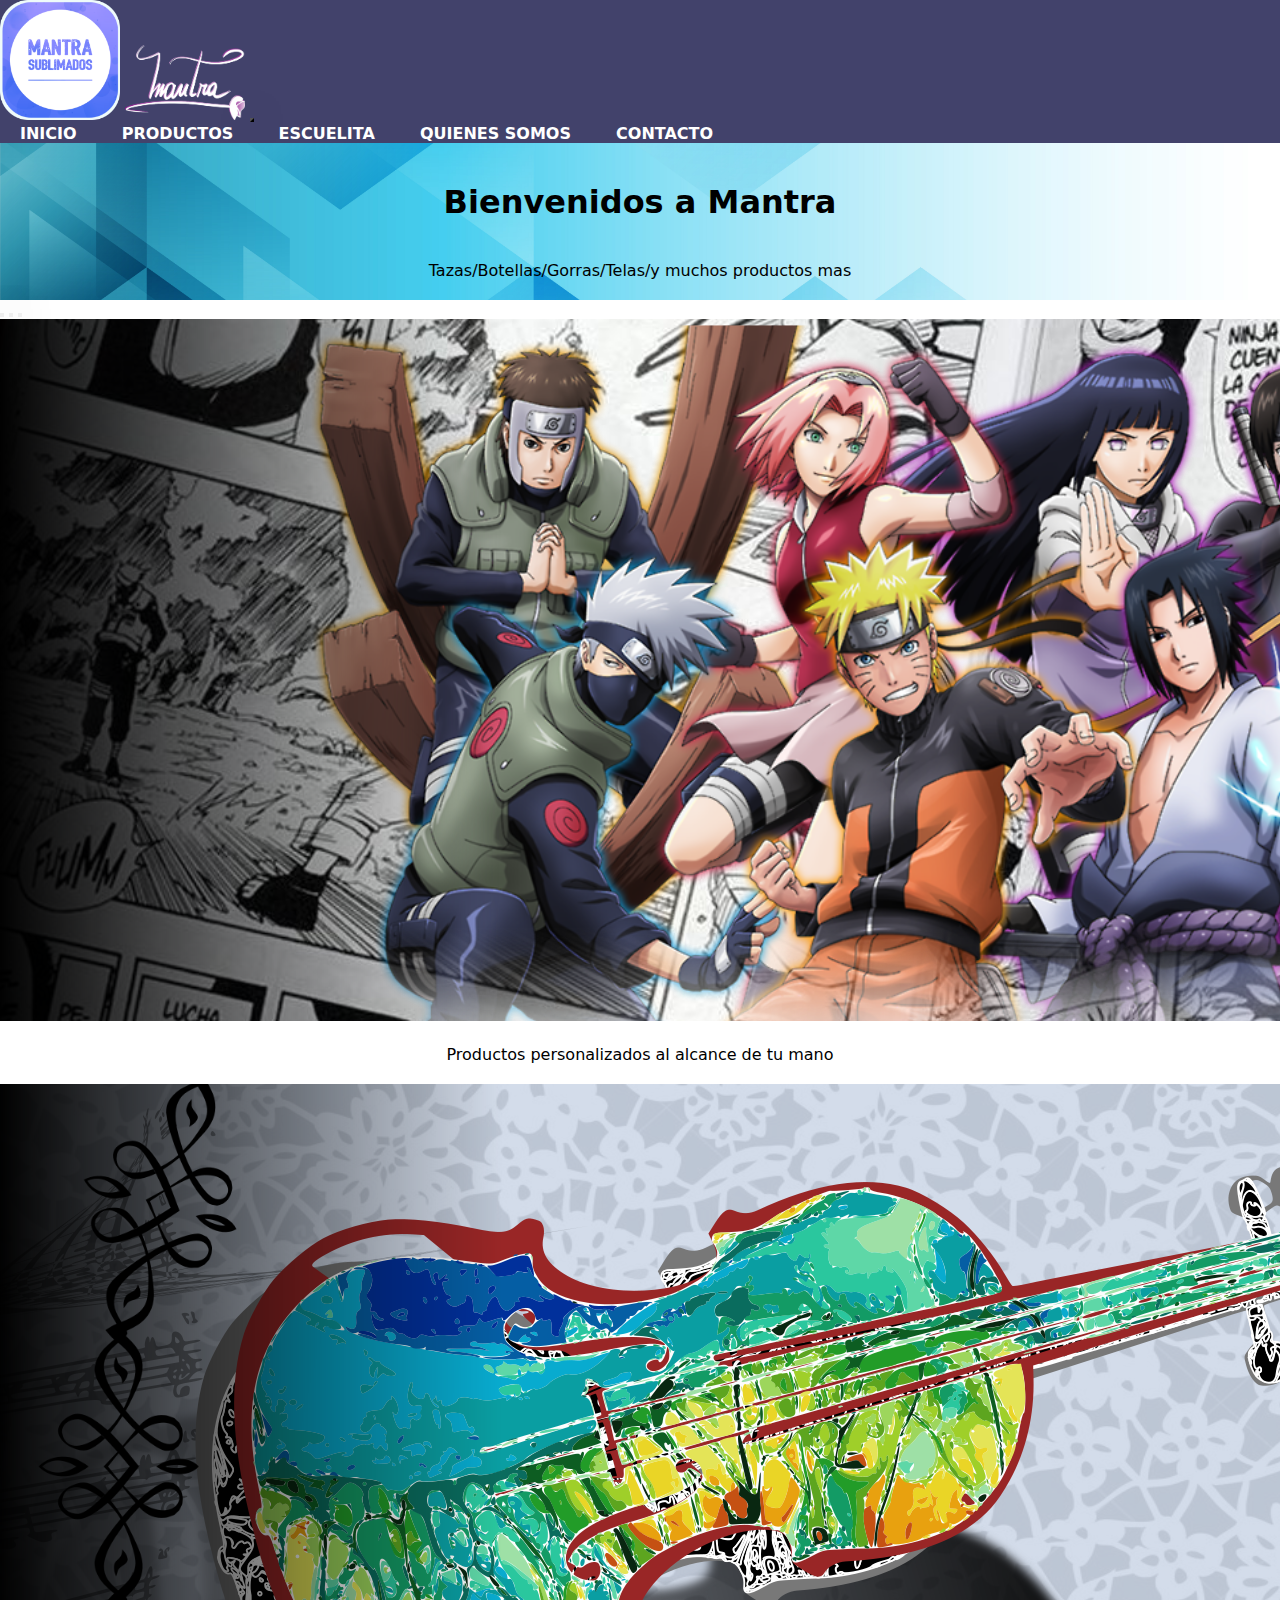
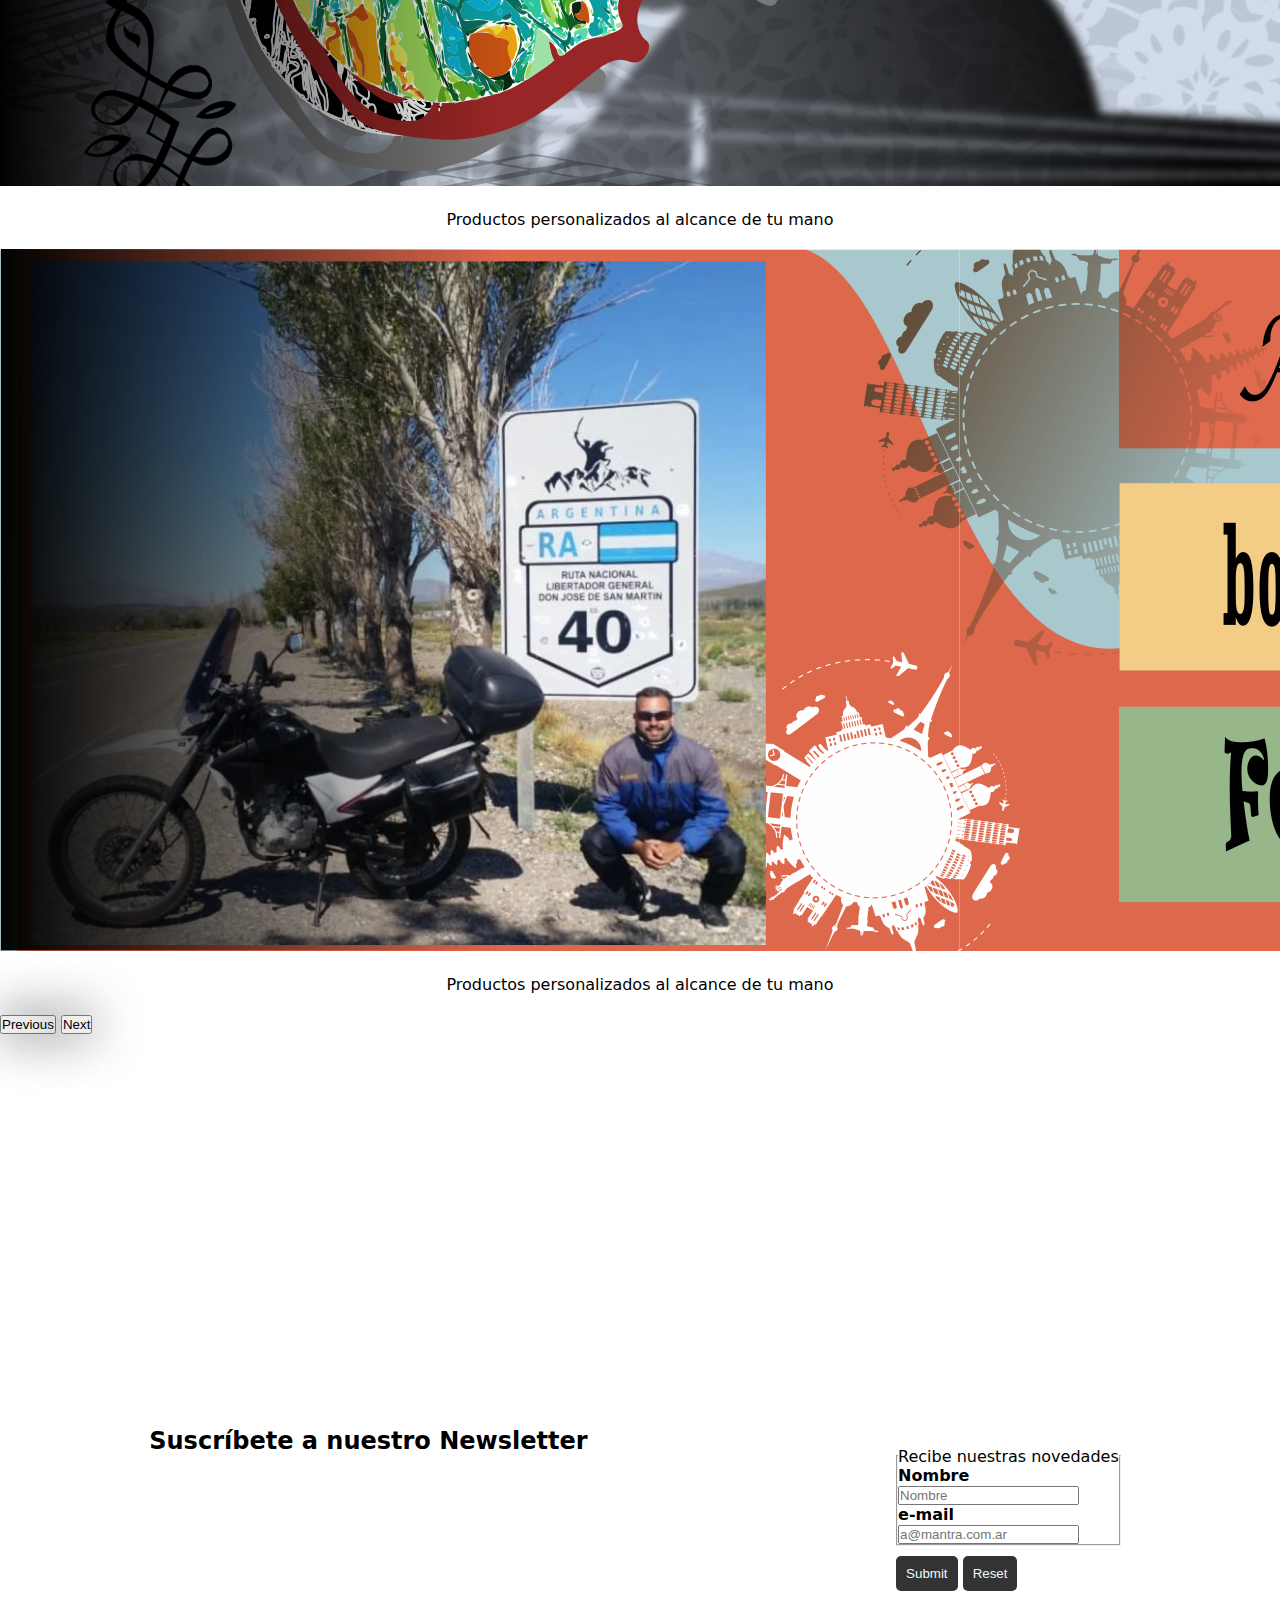
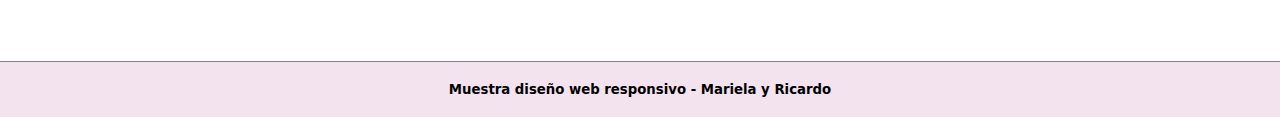
<file: index.html>
<!DOCTYPE html>
<html lang="es">

<head>
    <meta charset="UTF-8">
    <meta http-equiv="X-UA-Compatible" content="IE=edge">
    <meta name="viewport" content="width=device-width, initial-scale=1.0">
    <meta name="theme-color" content="#8f7ada">
    <link rel="icon" type="image/png" href="img/iconoMantra.png">
    <meta name="description"
        content="Compra productos y regalos personalizados en línea en Mantra Sublimados. Tenemos una amplia variedad de productos sublimables, desde tazas y llaveros hasta productos textiles y de madera. También vendemos insumos para sublimación, como papeles fotográficos y tintas de sublimación">

    <title> Mantra Sublimados | Productos sublimados personalizados </title>

    <!-- BOOTSTRAP -->
    <link href="https://cdn.jsdelivr.net/npm/bootstrap@5.3.2/dist/css/bootstrap.min.css" rel="stylesheet"
        integrity="sha384-T3c6CoIi6uLrA9TneNEoa7RxnatzjcDSCmG1MXxSR1GAsXEV/Dwwykc2MPK8M2HN" crossorigin="anonymous">

    <!-- CSS -->
    <link rel="stylesheet" href="css/estilo.css">

    <!-- AOS -->
    <link href="https://unpkg.com/aos@2.3.1/dist/aos.css" rel="stylesheet">

</head>

<body>

    <header>
        <nav class="navbar navbar-expand-lg">
            <div class="container-fluid">
                <a class="navbar-brand" href="index.html"><img class="logo" src="img/logo.png"
                        alt="Logo de Mantra Sublimados"></a>

                <img id="mantraTexto" class="logo" src="img/mantraTexto.png" alt="Logo de Mantra Sublimados">

                <button class="navbar-toggler" type="button" data-bs-toggle="collapse" data-bs-target="#navbarNav"
                    aria-controls="navbarNav" aria-expanded="false" aria-label="Toggle navigation">
                    <span class="navbar-toggler-icon"></span>
                </button>

                <div class="collapse navbar-collapse justify-content-end" id="navbarNav">
                    <ul class="navbar-nav">
                        <li><a href="index.html"> Inicio </a></li>
                        <li><a href="html/productos.html"> Productos </a></li>
                        <li><a href="html/escuelita.html"> Escuelita </a></li>
                        <li><a href="html/quienesSomos.html"> Quienes Somos </a></li>
                        <li><a href="html/contacto.html"> Contacto </a></li>
                    </ul>
                </div>
            </div>
        </nav>
    </header>

    <main>

        <section class="banner">
            <h1> Bienvenidos a Mantra </h1>

            <div>
                <p> Tazas/Botellas/Gorras/Telas/y muchos productos mas </p>
            </div>
        </section>

        <div id="carouselExampleCaptions" class="carousel slide">
            <div class="carousel-indicators">
                <button type="button" data-bs-target="#carouselExampleCaptions" data-bs-slide-to="0" class="active"
                    aria-current="true" aria-label="Slide 1"></button>
                <button type="button" data-bs-target="#carouselExampleCaptions" data-bs-slide-to="1"
                    aria-label="Slide 2"></button>
                <button type="button" data-bs-target="#carouselExampleCaptions" data-bs-slide-to="2"
                    aria-label="Slide 3"></button>
            </div>
            <div class="carousel-inner">
                <div class="carousel-item active">
                    <img src="img/slider1.png" class="d-block w-100" alt="imagen Naruto y amigos">
                    <div class="carousel-caption d-none d-md-block">

                        <p class="bg-dark p-2 fs-1 fw-semibold" style="--bs-bg-opacity: .5;">Productos personalizados al
                            alcance de tu mano</p>

                    </div>
                </div>
                <div class="carousel-item">
                    <img src="img/slider2.png" class="d-block w-100"
                        alt="imagen violín color sobre fondo en escala de grises">
                    <div class="carousel-caption d-none d-md-block">
                        <p class="bg-dark p-2 fs-1 fw-semibold" style="--bs-bg-opacity: .5;">Productos personalizados al
                            alcance de tu mano</p>

                    </div>
                </div>
                <div class="carousel-item">
                    <img src="img/slider3.png" class="d-block w-100" alt="imagen de diseño para regalo de cumpleaños">
                    <div class="carousel-caption d-none d-md-block">
                        <p class="bg-dark p-2 fs-1 fw-semibold" style="--bs-bg-opacity: .5;">Productos personalizados al
                            alcance de tu mano</p>
                    </div>
                </div>
            </div>
            <button class="carousel-control-prev" type="button" data-bs-target="#carouselExampleCaptions"
                data-bs-slide="prev">
                <span class="carousel-control-prev-icon" aria-hidden="true"></span>
                <span class="visually-hidden">Previous</span>
            </button>
            <button class="carousel-control-next" type="button" data-bs-target="#carouselExampleCaptions"
                data-bs-slide="next">
                <span class="carousel-control-next-icon" aria-hidden="true"></span>
                <span class="visually-hidden">Next</span>
            </button>
        </div>

    </main>

    <article>
        <div class="filaIconosFlex">
            <div class="contenedorIconos"  data-aos="flip-left" data-aos-duration="2000">
                <img class="iconos" src="img/icoEnvio.webp" alt="Ícono de envíos">
                <p>Envíos a todo el país </p>
                <p>Envíos gratis desde $XXXXXX</p>
            </div>

            <div class="contenedorIconos"  data-aos="flip-left" data-aos-duration="2000">
                <img class="iconos" src="img/icoPago.webp" alt="Ícono métodos de pago">
                <p>Métodos de pago</p>
                <ul>
                    <li>Tarjeta de crédito</li>
                    <li>Tarjeta de débito</li>
                    <li>MercadoPago</li>
                    <li>Efectivo en sucursales</li>
                </ul>
            </div>

            <div class="contenedorIconos"  data-aos="flip-left" data-aos-duration="2000">
                <img class="iconos" src="img/icoDev.webp" alt="Ícono devoluciones">
                <p>Política de devoluciones</p>
            </div>

            <div class="contenedorIconos"  data-aos="flip-left" data-aos-duration="2000">
                <img class="iconos" src="img/icoWhats.webp" alt="Ícono contacto whatapp">
                <p>Horario de contacto</p>
                <ul>
                    <li>Lunes a viernes de 10 a 20hs</li>
                    <li>Sábados de 10 a 14hs</li>
                </ul>
            </div>
        </div>
    </article>

    <section class="filaIconosFlex">
        <h2>Suscríbete a nuestro Newsletter</h2>

        <form>
            <fieldset>
                <legend>Recibe nuestras novedades</legend>

                <label for="nombre">Nombre</label>
                <input type="text" name="Nombre" id="nombre" placeholder="Nombre" required>

                <label for="email">e-mail</label>
                <input type="email" name="Email" id="email" placeholder="a@mantra.com.ar" required>

            </fieldset>

            <input class="btnForm" type="submit">
            <input class="btnForm" type="reset">

        </form>
    </section>
    <footer>
        <h5>Muestra diseño web responsivo - Mariela y Ricardo
        </h5>
    </footer>
    <script src="https://unpkg.com/aos@2.3.1/dist/aos.js"></script>
    <script>
            AOS.init();
      </script>
    <script src="https://cdn.jsdelivr.net/npm/bootstrap@5.3.2/dist/js/bootstrap.bundle.min.js"
        integrity="sha384-C6RzsynM9kWDrMNeT87bh95OGNyZPhcTNXj1NW7RuBCsyN/o0jlpcV8Qyq46cDfL"
        crossorigin="anonymous"></script>

</body>

</html>
</file>
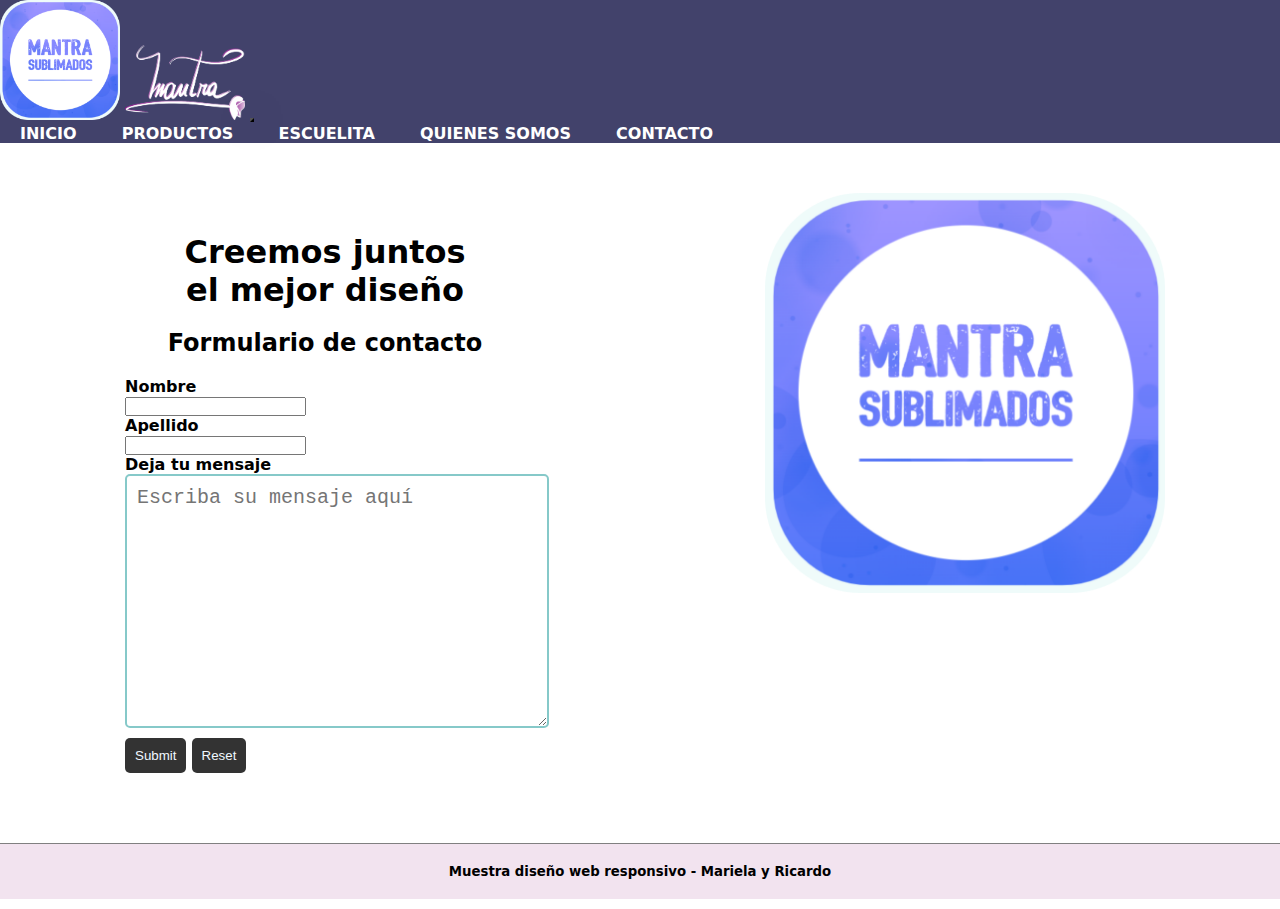
<file: html/contacto.html>
<!DOCTYPE html>
<html lang="es">

<head>
    <meta charset="UTF-8">
    <meta http-equiv="X-UA-Compatible" content="IE=edge">
    <meta name="viewport" content="width=device-width, initial-scale=1.0">
    <meta name="theme-color" content="#8f7ada">
    <link rel="icon" type="image/png" href="../img/iconoMantra.png">
    <title>Contacto | Mantra Sublimados</title>

    <!-- BOOTSTRAP -->
    <link href="https://cdn.jsdelivr.net/npm/bootstrap@5.3.2/dist/css/bootstrap.min.css" rel="stylesheet"
        integrity="sha384-T3c6CoIi6uLrA9TneNEoa7RxnatzjcDSCmG1MXxSR1GAsXEV/Dwwykc2MPK8M2HN" crossorigin="anonymous">

    <!-- CSS -->
    <link rel="stylesheet" href="../css/estilo.css">
</head>

<body>

    <header>
        <nav class="navbar navbar-expand-lg">
            <div class="container-fluid">
                <a class="navbar-brand" href="../index.html"><img class="logo" src="../img/logo.png"
                        alt="Logo de Mantra Sublimados"></a>

                <img id="mantraTexto" class="logo" src="../img/mantraTexto.png" alt="Logo de Mantra Sublimados">

                <button class="navbar-toggler" type="button" data-bs-toggle="collapse" data-bs-target="#navbarNav"
                    aria-controls="navbarNav" aria-expanded="false" aria-label="Toggle navigation">
                    <span class="navbar-toggler-icon"></span>
                </button>

                <div class="collapse navbar-collapse justify-content-end" id="navbarNav">
                    <ul class="navbar-nav">
                        <li><a href="../index.html"> Inicio </a></li>
                        <li><a href="productos.html"> Productos </a></li>
                        <li><a href="escuelita.html"> Escuelita </a></li>
                        <li><a href="quienesSomos.html"> Quienes Somos </a></li>
                        <li><a href="contacto.html"> Contacto </a></li>
                    </ul>
                </div>
            </div>
        </nav>
    </header>

    <main class="filaIconosFlex">
        <section>
            <h1> Creemos juntos <br>el mejor diseño </h1>

            <h2> Formulario de contacto</h2>

            <form>
                <label for="nombre"> Nombre</label>
                <input type="text" id="nombre">

                <label for="apellido"> Apellido</label>
                <input type="text" id="apellido">

                <label for="mensaje"> Deja tu mensaje</label>
                <textarea name="" id="mensaje" cols="30" rows="10" placeholder="Escriba su mensaje aquí"></textarea>

                <input class="btnForm" type="submit">
                <input class="btnForm" type="reset">

            </form>
        </section>
        <img class="imgContacto" src="../img/logo.png" alt="Logo de Mantra Sublimados">
    </main>

    <footer>
        <h5>Muestra diseño web responsivo - Mariela y Ricardo
        </h5>
    </footer>

    <script src="https://cdn.jsdelivr.net/npm/bootstrap@5.3.2/dist/js/bootstrap.bundle.min.js"
        integrity="sha384-C6RzsynM9kWDrMNeT87bh95OGNyZPhcTNXj1NW7RuBCsyN/o0jlpcV8Qyq46cDfL"
        crossorigin="anonymous"></script>

</body>

</html>
</file>
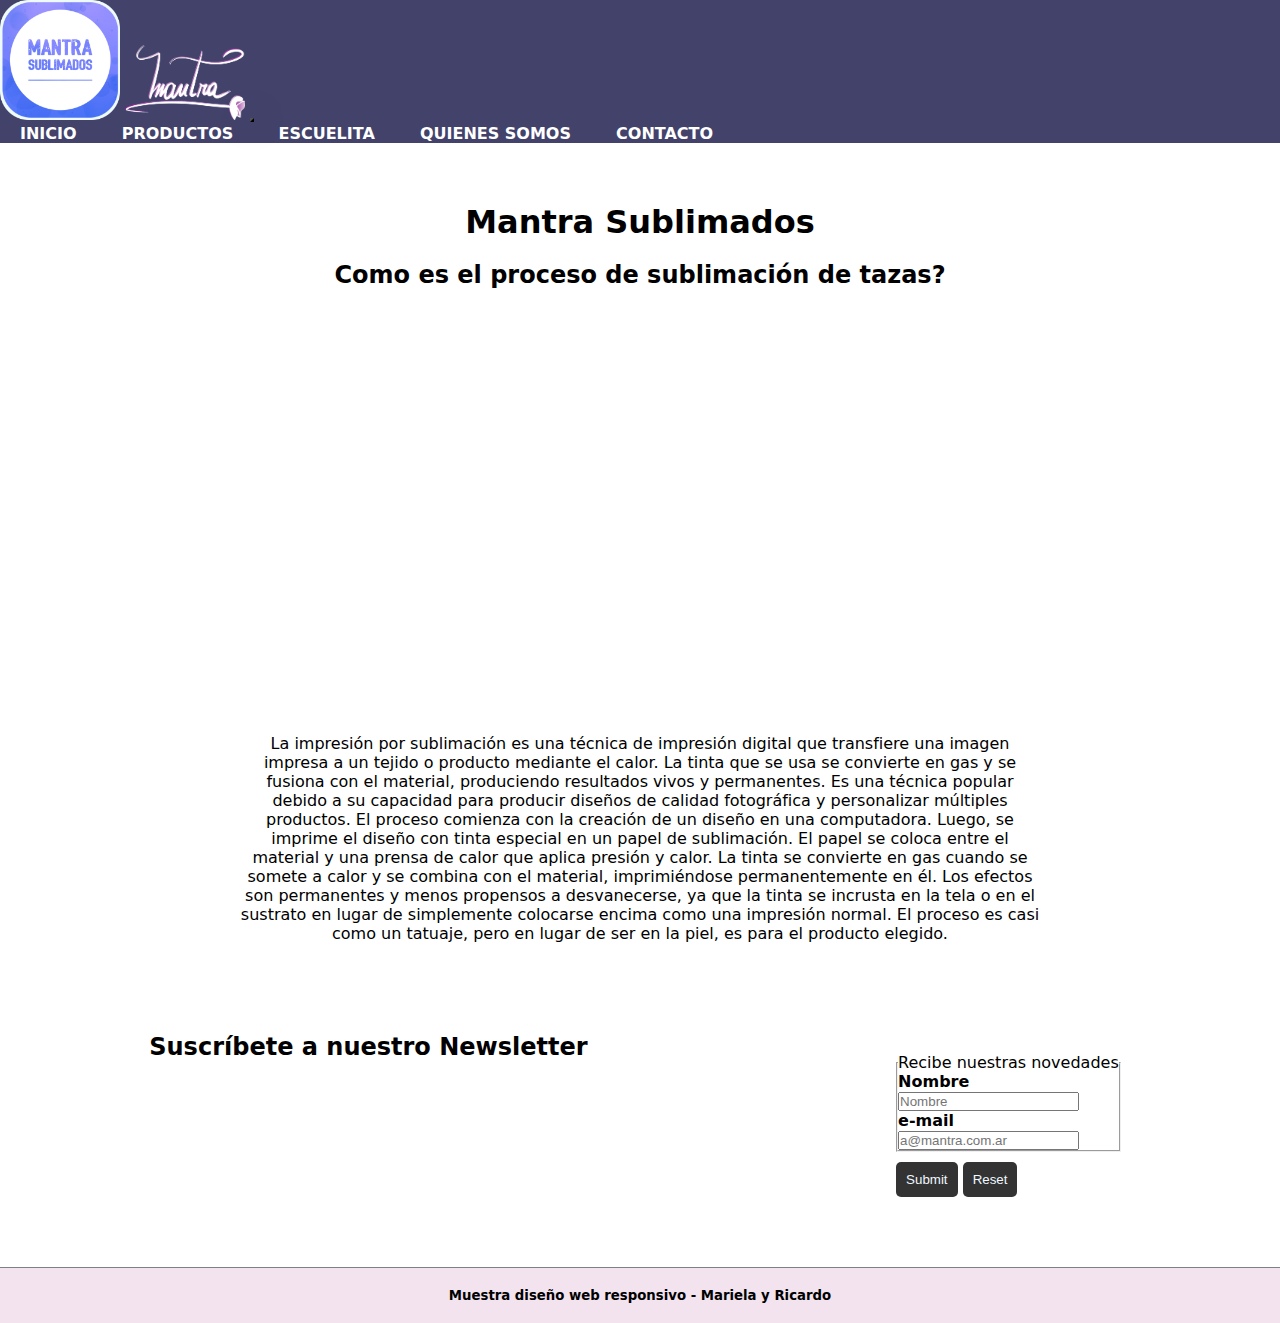
<file: html/escuelita.html>
<!DOCTYPE html>
<html lang="es">

<head>
    <meta charset="UTF-8">
    <meta http-equiv="X-UA-Compatible" content="IE=edge">
    <meta name="viewport" content="width=device-width, initial-scale=1.0">
    <meta name="theme-color" content="#8f7ada">
    <link rel="icon" type="image/png" href="../img/iconoMantra.png">
    <title> Escuelita | Mantra Sublimados</title>

    <!-- BOOTSTRAP -->
    <link href="https://cdn.jsdelivr.net/npm/bootstrap@5.3.2/dist/css/bootstrap.min.css" rel="stylesheet"
        integrity="sha384-T3c6CoIi6uLrA9TneNEoa7RxnatzjcDSCmG1MXxSR1GAsXEV/Dwwykc2MPK8M2HN" crossorigin="anonymous">

    <!-- CSS -->
    <link rel="stylesheet" href="../css/estilo.css">
</head>

<body>

    <header>
        <nav class="navbar navbar-expand-lg">
            <div class="container-fluid">
                <a class="navbar-brand" href="../index.html"><img class="logo" src="../img/logo.png"
                        alt="Logo de Mantra Sublimados"></a>

                <img id="mantraTexto" class="logo" src="../img/mantraTexto.png" alt="Logo de Mantra Sublimados">

                <button class="navbar-toggler" type="button" data-bs-toggle="collapse" data-bs-target="#navbarNav"
                    aria-controls="navbarNav" aria-expanded="false" aria-label="Toggle navigation">
                    <span class="navbar-toggler-icon"></span>
                </button>

                <div class="collapse navbar-collapse justify-content-end" id="navbarNav">
                    <ul class="navbar-nav">
                        <li><a href="../index.html"> Inicio </a></li>
                        <li><a href="productos.html"> Productos </a></li>
                        <li><a href="escuelita.html"> Escuelita </a></li>
                        <li><a href="quienesSomos.html"> Quienes Somos </a></li>
                        <li><a href="contacto.html"> Contacto </a></li>
                    </ul>
                </div>
            </div>
        </nav>
    </header>

    <main>
        <section class="contenedorIconos">
            <h1> Mantra Sublimados </h1>

            <h2> Como es el proceso de sublimación de tazas?</h2>

            <iframe class="video" src="https://www.youtube.com/embed/scmI-uOtmuk?si=KR7psQ80lM9HRjWX"
                title="YouTube video player" frameborder="0"
                allow="accelerometer; autoplay; clipboard-write; encrypted-media; gyroscope; picture-in-picture; web-share"
                allowfullscreen></iframe>

            <p>La impresión por sublimación es una técnica de impresión digital que transfiere una imagen impresa a un
                tejido o producto mediante el calor. La tinta que se usa se convierte en gas y se fusiona con el
                material, produciendo resultados vivos y permanentes.
                Es una técnica popular debido a su capacidad para producir diseños de calidad fotográfica y personalizar
                múltiples productos. El proceso comienza con la creación de un diseño en una computadora. Luego, se
                imprime el diseño con tinta especial en un papel de sublimación. El papel se coloca entre el material y
                una prensa de calor que aplica presión y calor. La tinta se convierte en gas cuando se somete a calor y
                se combina con el material, imprimiéndose permanentemente en él. Los efectos son permanentes y menos
                propensos a desvanecerse, ya que la tinta se incrusta en la tela o en el sustrato en lugar de
                simplemente colocarse encima como una impresión normal. El proceso es casi como un tatuaje, pero en
                lugar de ser en la piel, es para el producto elegido.</p>
        </section>
    </main>

    <section class="filaIconosFlex">
        <h2>Suscríbete a nuestro Newsletter</h2>

        <form>
            <fieldset>
                <legend>Recibe nuestras novedades</legend>

                <label for="nombre">Nombre</label>
                <input type="text" name="Nombre" id="nombre" placeholder="Nombre" required>

                <label for="email">e-mail</label>
                <input type="email" name="Email" id="email" placeholder="a@mantra.com.ar" required>

            </fieldset>

            <input class="btnForm" type="submit">
            <input class="btnForm" type="reset">

        </form>
    </section>
    <footer>
        <h5>Muestra diseño web responsivo - Mariela y Ricardo
        </h5>
    </footer>

    <script src="https://cdn.jsdelivr.net/npm/bootstrap@5.3.2/dist/js/bootstrap.bundle.min.js"
        integrity="sha384-C6RzsynM9kWDrMNeT87bh95OGNyZPhcTNXj1NW7RuBCsyN/o0jlpcV8Qyq46cDfL"
        crossorigin="anonymous"></script>

</body>

</html>
</file>
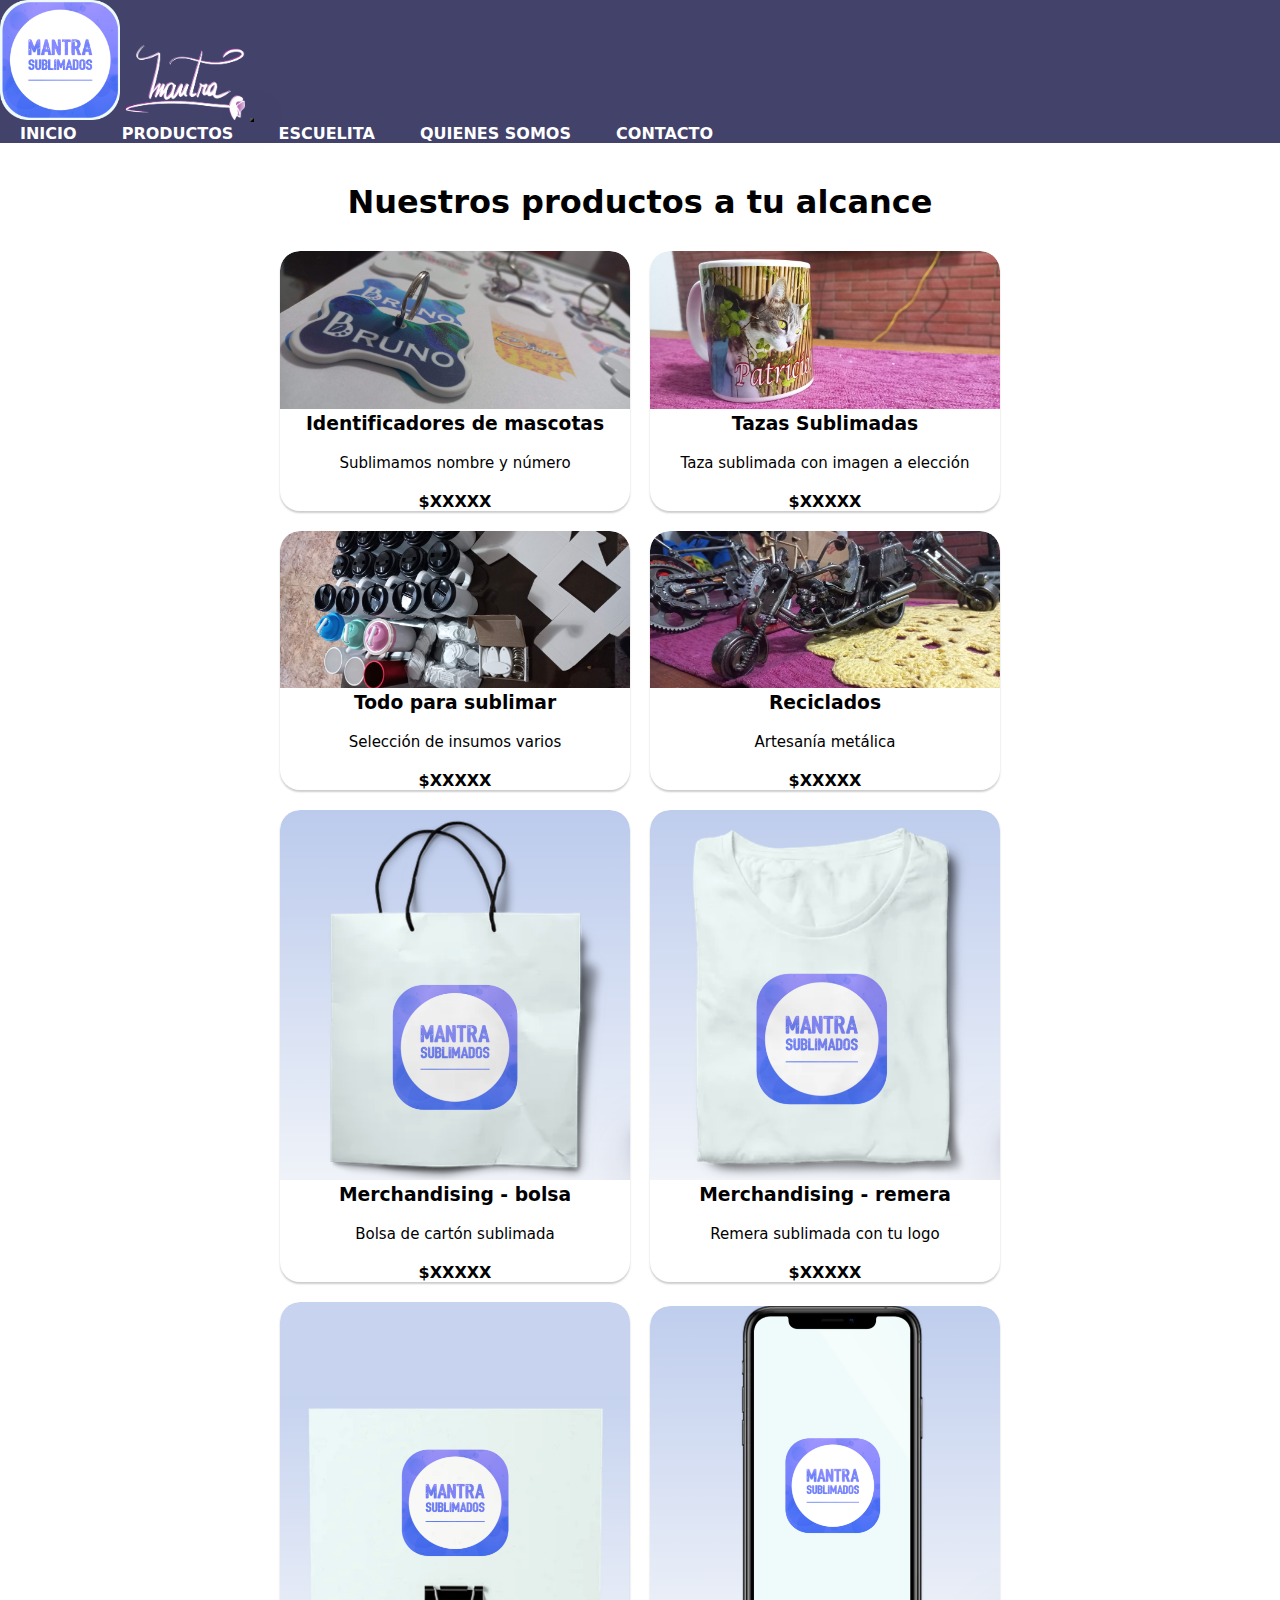
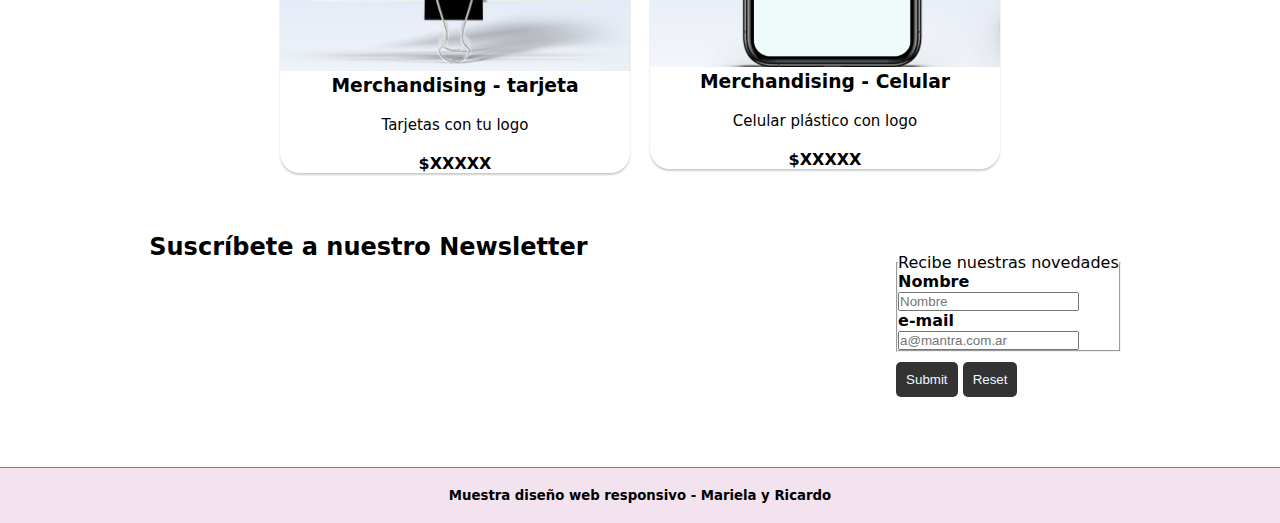
<file: html/productos.html>
<!DOCTYPE html>
<html lang="es">

<head>
    <meta charset="UTF-8">
    <meta http-equiv="X-UA-Compatible" content="IE=edge">
    <meta name="viewport" content="width=device-width, initial-scale=1.0">
    <meta name="theme-color" content="#8f7ada">
    <link rel="icon" type="image/png" href="../img/iconoMantra.png">
    <title> Productos | Mantra Sublimados</title>

    <!-- BOOTSTRAP -->
    <link href="https://cdn.jsdelivr.net/npm/bootstrap@5.3.2/dist/css/bootstrap.min.css" rel="stylesheet"
        integrity="sha384-T3c6CoIi6uLrA9TneNEoa7RxnatzjcDSCmG1MXxSR1GAsXEV/Dwwykc2MPK8M2HN" crossorigin="anonymous">

    <!-- CSS -->
    <link rel="stylesheet" href="../css/estilo.css">

</head>

<body>

    <header>
        <nav class="navbar navbar-expand-lg">
            <div class="container-fluid">
                <a class="navbar-brand" href="../index.html"><img class="logo" src="../img/logo.png"
                        alt="Logo de Mantra Sublimados"></a>

                <img id="mantraTexto" class="logo" src="../img/mantraTexto.png" alt="Logo de Mantra Sublimados">

                <button class="navbar-toggler" type="button" data-bs-toggle="collapse" data-bs-target="#navbarNav"
                    aria-controls="navbarNav" aria-expanded="false" aria-label="Toggle navigation">
                    <span class="navbar-toggler-icon"></span>
                </button>

                <div class="collapse navbar-collapse justify-content-end" id="navbarNav">
                    <ul class="navbar-nav">
                        <li><a href="../index.html"> Inicio </a></li>
                        <li><a href="productos.html"> Productos </a></li>
                        <li><a href="escuelita.html"> Escuelita </a></li>
                        <li><a href="quienesSomos.html"> Quienes Somos </a></li>
                        <li><a href="contacto.html"> Contacto </a></li>
                    </ul>
                </div>
            </div>
        </nav>
    </header>

    <main>

        <h1> Nuestros productos a tu alcance</h1>

        <div class="contenedorDeFilaFlex">

            <div class="filaProductosFlex">
                <div class="filaProductosFlex">
                    <div class="contenedorProductos">
                        <img class="imgProductos" src="../img/identificadorBruno.jpg"
                            alt="Foto de chapita Identificadora de mascota">
                        <h3> Identificadores de mascotas </h3>
                        <p>Sublimamos nombre y número</p>
                        <h4>$XXXXX</h4>
                    </div>

                    <div class="contenedorProductos">
                        <img class="imgProductos" src="../img/tazaGato.jpg" alt="Foto de taza sumblimada">
                        <h3>Tazas Sublimadas</h3>
                        <p>Taza sublimada con imagen a elección</p>
                        <h4>$XXXXX</h4>

                    </div>
                </div>
                <div class="filaProductosFlex">
                    <div class="contenedorProductos">
                        <img class="imgProductos" src="../img/insumos.jpg" alt="Foto de productos para sublimar">
                        <h3> Todo para sublimar </h3>
                        <p>Selección de insumos varios</p>
                        <h4>$XXXXX</h4>
                    </div>

                    <div class="contenedorProductos">
                        <img class="imgProductos" src="../img/herreroMoto1.jpg"
                            alt="Foto de adorno moto pequeña hecha con piezas recicladas y soldadas">
                        <h3> Reciclados</h3>
                        <p>Artesanía metálica</p>
                        <h4>$XXXXX</h4>
                    </div>

                </div>
            </div>
            <div class="filaProductosFlex">
                <div class="filaProductosFlex">
                    <div class="contenedorProductos">
                        <img class="imgProductos" src="../img/bolsa.png"
                            alt="Foto de bolsa de cartón sublimada con logo mantra">
                        <h3> Merchandising - bolsa </h3>
                        <p>Bolsa de cartón sublimada </p>
                        <h4>$XXXXX</h4>
                    </div>

                    <div class="contenedorProductos">
                        <img class="imgProductos" src="../img/remera.png" alt="Foto remera sublimada con logo mantra">
                        <h3> Merchandising - remera </h3>
                        <p>Remera sublimada con tu logo</p>
                        <h4>$XXXXX</h4>
                    </div>
                </div>
                <div class="filaProductosFlex">
                    <div class="contenedorProductos">
                        <img class="imgProductos" src="../img/tarjeta.png" alt="Foto tarjeta sublimada con logo mantra">
                        <h3>Merchandising - tarjeta</h3>
                        <p>Tarjetas con tu logo</p>
                        <h4>$XXXXX</h4>
                    </div>

                    <div class="contenedorProductos">
                        <img class="imgProductos" src="../img/celular.png" alt="Foto de celular con logo mantra">
                        <h3>Merchandising - Celular</h3>
                        <p>Celular plástico con logo</p>
                        <h4>$XXXXX</h4>
                    </div>
                </div>
            </div>
        </div>


    </main>

    <section class="filaIconosFlex">
        <h2>Suscríbete a nuestro Newsletter</h2>

        <form>
            <fieldset>
                <legend>Recibe nuestras novedades</legend>

                <label for="nombre">Nombre</label>
                <input type="text" name="Nombre" id="nombre" placeholder="Nombre" required>

                <label for="email">e-mail</label>
                <input type="email" name="Email" id="email" placeholder="a@mantra.com.ar" required>

            </fieldset>

            <input class="btnForm" type="submit">
            <input class="btnForm" type="reset">

        </form>
    </section>
    <footer>
        <h5>Muestra diseño web responsivo - Mariela y Ricardo
        </h5>
    </footer>
    <script src="https://cdn.jsdelivr.net/npm/bootstrap@5.3.2/dist/js/bootstrap.bundle.min.js"
        integrity="sha384-C6RzsynM9kWDrMNeT87bh95OGNyZPhcTNXj1NW7RuBCsyN/o0jlpcV8Qyq46cDfL"
        crossorigin="anonymous"></script>
</body>

</html>
</file>
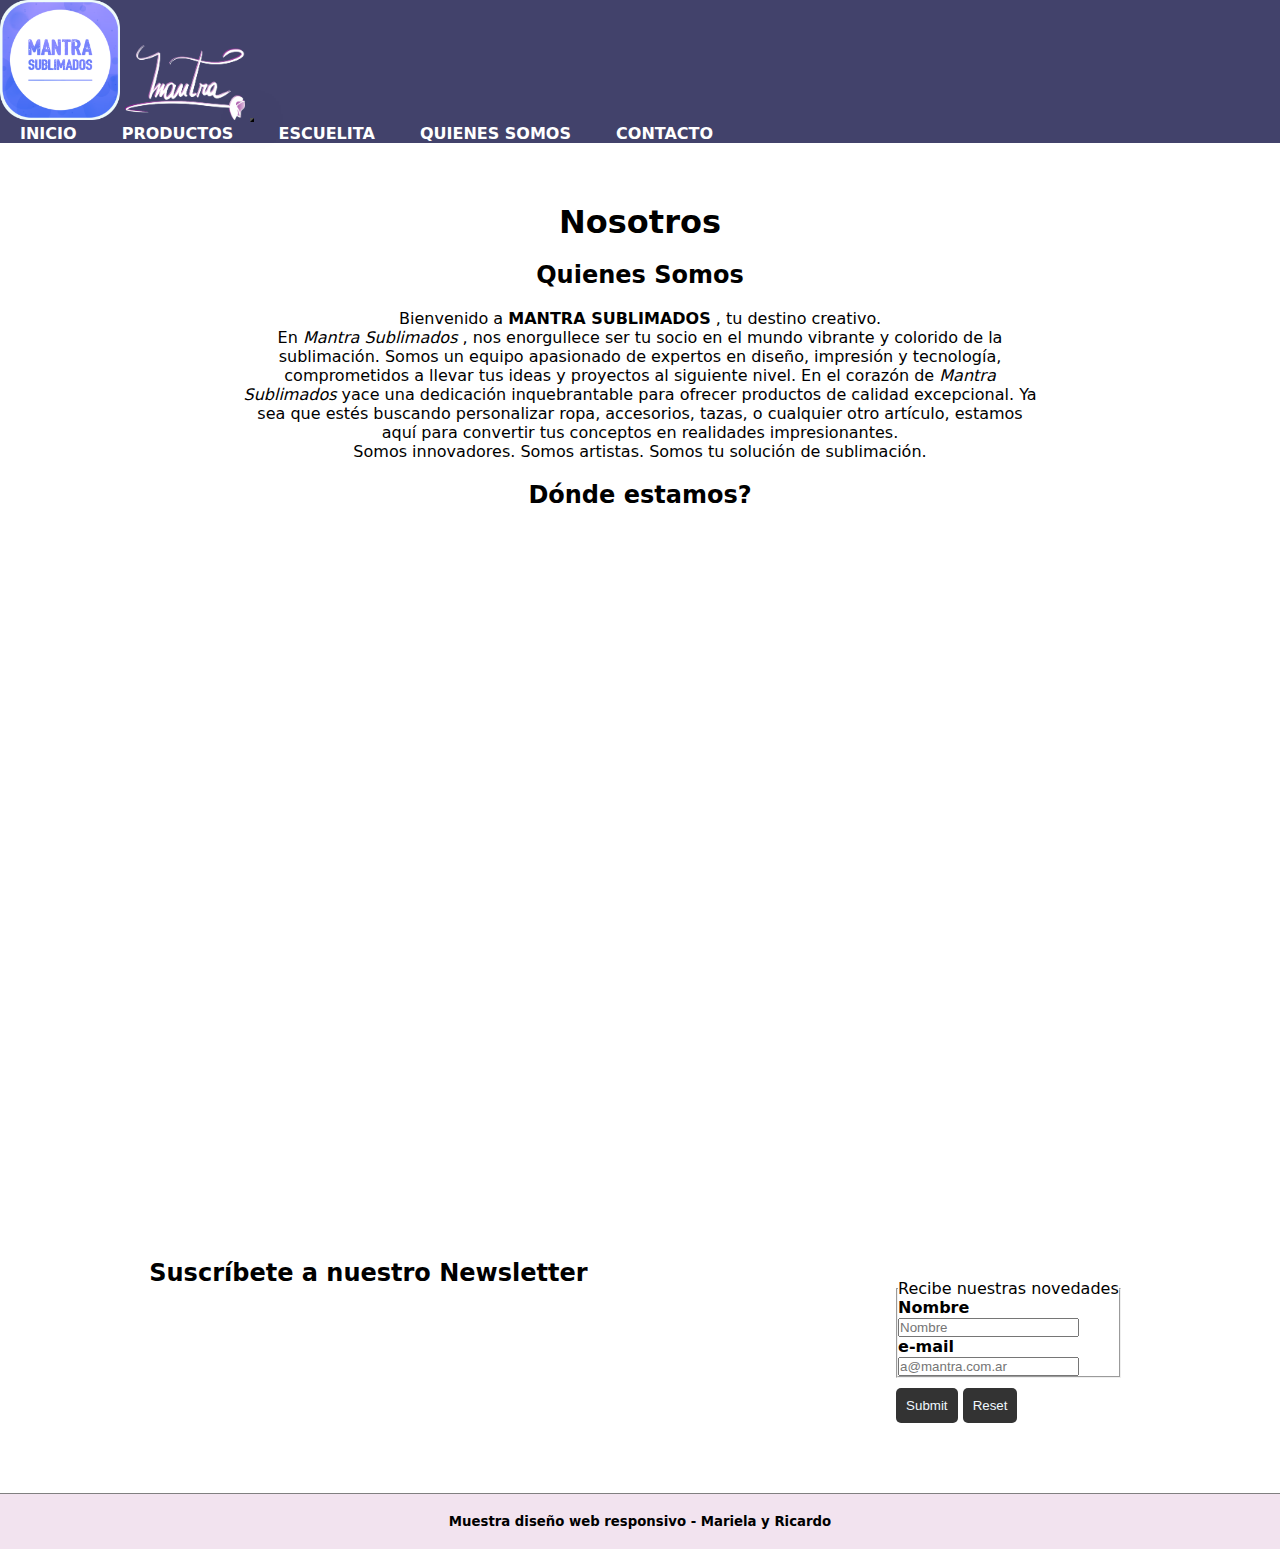
<file: html/quienesSomos.html>
<!DOCTYPE html>
<html lang="es">

<head>
    <meta charset="UTF-8">
    <meta http-equiv="X-UA-Compatible" content="IE=edge">
    <meta name="viewport" content="width=device-width, initial-scale=1.0">
    <meta name="theme-color" content="#8f7ada">
    <link rel="icon" type="image/png" href="../img/iconoMantra.png">
    <title>Quienes somos | Mantra Sublimados</title>

    <!-- BOOTSTRAP -->
    <link href="https://cdn.jsdelivr.net/npm/bootstrap@5.3.2/dist/css/bootstrap.min.css" rel="stylesheet"
        integrity="sha384-T3c6CoIi6uLrA9TneNEoa7RxnatzjcDSCmG1MXxSR1GAsXEV/Dwwykc2MPK8M2HN" crossorigin="anonymous">

    <!-- CSS -->
    <link rel="stylesheet" href="../css/estilo.css">
</head>

<body>

    <header>
        <nav class="navbar navbar-expand-lg">
            <div class="container-fluid">
                <a class="navbar-brand" href="../index.html"><img class="logo" src="../img/logo.png"
                        alt="Logo de Mantra Sublimados"></a>

                <img id="mantraTexto" class="logo" src="../img/mantraTexto.png" alt="Logo de Mantra Sublimados">

                <button class="navbar-toggler" type="button" data-bs-toggle="collapse" data-bs-target="#navbarNav"
                    aria-controls="navbarNav" aria-expanded="false" aria-label="Toggle navigation">
                    <span class="navbar-toggler-icon"></span>
                </button>

                <div class="collapse navbar-collapse justify-content-end" id="navbarNav">
                    <ul class="navbar-nav">
                        <li><a href="../index.html"> Inicio </a></li>
                        <li><a href="productos.html"> Productos </a></li>
                        <li><a href="escuelita.html"> Escuelita </a></li>
                        <li><a href="quienesSomos.html"> Quienes Somos </a></li>
                        <li><a href="contacto.html"> Contacto </a></li>
                    </ul>
                </div>
            </div>
        </nav>
    </header>

    <main>
        <section class="contenedorIconos">
            <h1> Nosotros </h1>

            <h2> Quienes Somos</h2>
            <p>Bienvenido a <strong>MANTRA SUBLIMADOS</strong> , tu destino creativo.<br>
                En <em> Mantra Sublimados </em>, nos enorgullece ser tu socio en el mundo vibrante y colorido de la sublimación. Somos un equipo apasionado de expertos en diseño, impresión y tecnología, comprometidos a llevar tus ideas y proyectos al siguiente nivel.
                En el corazón de <em> Mantra Sublimados </em> yace una dedicación inquebrantable para ofrecer productos de calidad excepcional. Ya sea que estés buscando personalizar ropa, accesorios, tazas, o cualquier otro artículo, estamos aquí para convertir tus conceptos en realidades impresionantes.
                <br>Somos innovadores. Somos artistas. Somos tu solución de sublimación.
                </p>

            <h2> Dónde estamos?</h2>

            <iframe
                src="https://www.google.com/maps/embed?pb=!1m18!1m12!1m3!1d3279.3689451156397!2d-58.59637509999996!3d-34.72109349999999!2m3!1f0!2f0!3f0!3m2!1i1024!2i768!4f13.1!3m3!1m2!1s0x95bcc56388b4dba7%3A0xa8d8d8245e8b0e3a!2sMantra%20Sublimados!5e0!3m2!1ses-419!2sar!4v1697680470447!5m2!1ses-419!2sar"
                width="991" height="600" style="border:0; margin: 40px 0px;" allowfullscreen="" loading="lazy"
                referrerpolicy="no-referrer-when-downgrade"></iframe>
        </section>
    </main>

    <section class="filaIconosFlex">
        <h2>Suscríbete a nuestro Newsletter</h2>

        <form>
            <fieldset>
                <legend>Recibe nuestras novedades</legend>

                <label for="nombre">Nombre</label>
                <input type="text" name="Nombre" id="nombre" placeholder="Nombre" required>

                <label for="email">e-mail</label>
                <input type="email" name="Email" id="email" placeholder="a@mantra.com.ar" required>

            </fieldset>

            <input class="btnForm" type="submit">
            <input class="btnForm" type="reset">

        </form>
    </section>
    <footer>
        <h5>Muestra diseño web responsivo - Mariela y Ricardo
        </h5>
    </footer>

    <script src="https://cdn.jsdelivr.net/npm/bootstrap@5.3.2/dist/js/bootstrap.bundle.min.js"
        integrity="sha384-C6RzsynM9kWDrMNeT87bh95OGNyZPhcTNXj1NW7RuBCsyN/o0jlpcV8Qyq46cDfL"
        crossorigin="anonymous"></script>

</body>

</html>
</file>
<file: css/estilo.css>
* {
  margin: 0;
  padding: 0;
}

body {
  background-color: rgb(255, 255, 255);
  font-family: system-ui, -apple-system, BlinkMacSystemFont, "Segoe UI", Roboto, Oxygen, Ubuntu, Cantarell, "Open Sans", "Helvetica Neue", sans-serif;
}

/*MAIN*/
main p {
  padding: 20px;
  text-align: center;
}

main h2 {
  text-align: center;
}

header {
  align-items: center;
  background-color: #42426b;
  justify-content: space-between;
}

.navbar {
  background-color: #42426b !important;
}

.navbar-toggler {
  background-color: aliceblue;
}

.logo {
  width: 120px;
}

.imgContacto {
  width: 400px;
  height: 400px;
}

nav ul li {
  list-style: none;
  display: inline-block;
  margin: 0 20px;
  transition: all 0.25s;
}
nav ul li:hover {
  box-sizing: content-box;
  box-shadow: 0 20px 16px rgba(255, 255, 255, 0.5);
  transform: translateY(-2px);
}

h1 {
  margin: 20px 20px 0px 20px;
  padding: 20px;
  text-align: center;
}

a {
  text-decoration: none;
  text-transform: uppercase;
  font-weight: bold;
  color: rgb(255, 255, 255);
}

/*RESPONSIVE*/
@media (max-width: 991px) {
  header {
    align-items: center;
    padding: 10px;
  }
  .logo {
    width: 60px;
    padding-bottom: 10px;
  }
  #mantraTexto {
    display: none;
  }
  nav ul li {
    font-size: 1rem;
  }
  ul {
    margin: 0px;
    padding: 0px;
  }
  .contenedorIconos p {
    font-size: 1rem;
    max-width: 600px;
  }
  iframe {
    width: 90vw;
    height: 50vw;
  }
}
@media (max-width: 768px) {
  nav ul li {
    display: block;
  }
  .video {
    width: 80%;
    aspect-ratio: 16/9;
    margin: auto;
  }
  h2 {
    padding: 0px 20px;
  }
  iframe {
    width: 95vw;
    height: 50vw;
  }
  .imgContacto {
    width: 90vw;
    height: auto;
    max-width: 400px;
    padding-top: 20px;
  }
}
@media (max-width: 400px) {
  .imgProductos {
    width: 90vw;
  }
}
/*FOOTER*/
footer {
  text-align: center;
  padding: 20px;
  border-top: solid gray 1px;
  background-color: #F2E3EF;
  font-weight: bold;
  overflow: hidden;
}

/*BANNER*/
.banner {
  display: flex;
  align-items: center;
  flex-direction: column;
  justify-content: center;
  align-items: center;
  background-image: url(../img/polygonal19.jpg);
  background-size: cover;
  overflow: hidden;
}

button {
  box-shadow: 0px 0px 50px rgba(0, 0, 0, 0.7);
}

/*FORMULARIOS*/
form {
  margin: 20px 10px;
}

label {
  display: block;
  font-weight: bold;
}

textarea {
  display: block;
  width: 100%;
  padding: 10px;
  border: 2px solid rgb(134, 201, 201);
  border-radius: 5px;
  font-size: 20px;
}

.btnForm {
  background-color: #333;
  color: aliceblue;
  border: none;
  padding: 10px;
  border-radius: 5px;
  cursor: pointer;
  margin-top: 10px;
}

/*ICONOSINFO*/
.iconos {
  display: inline-block;
  width: 100px;
  height: auto;
  border-radius: 20px 20px 0px 0px;
}

.filaIconosFlex {
  display: flex;
  align-items: center;
  align-items: flex-start;
  flex-flow: row wrap;
  justify-content: space-around;
  padding: 50px 0px;
  overflow: hidden;
}

.contenedorIconos {
  display: flex;
  align-items: center;
  justify-content: space-evenly;
  flex-flow: column;
  overflow: hidden;
  padding: 20px 10px;
}
.contenedorIconos p {
  max-width: 800px;
}

/*PRODUCTOS*/
.contenedorDeFilaFlex {
  width: 100%;
  max-width: 1600x;
  height: 100%;
  border-radius: 14px;
  margin: auto;
  display: flex;
  flex-flow: column nowrap;
  justify-content: space-between;
  align-items: stretch;
  align-content: flex-start;
}

.filaProductosFlex {
  display: flex;
  align-items: center;
  flex-flow: row wrap;
  justify-content: center;
}

.contenedorProductos {
  justify-content: space-between;
  flex-flow: column;
  border: none;
  border-radius: 20px;
  text-align: center;
  overflow: hidden;
  box-shadow: 0 2px 2px rgba(0, 0, 0, 0.2);
  transition: all 0.25s;
  margin: 10px;
}
.contenedorProductos:hover {
  transform: translateY(-15px);
  box-shadow: 0 12px 16px rgba(0, 0, 0, 0.2);
}

.imgProductos {
  width: 350px;
  height: auto;
  border-radius: 20px 20px 0px 0px;
}

.contenedorProductos p {
  color: black;
  font-size: 15px;
  border-radius: 0px 0px 20px 20px;
}

/*IFRAME*/
iframe {
  display: block;
  margin: auto;
}

/*VIDEO*/
.video {
  width: 60%;
  aspect-ratio: 16/9;
  margin: auto;
}

/*RESPONSIVE*/
@media (max-width: 991px) {
  header {
    align-items: center;
    padding: 10px;
  }
  .logo {
    width: 60px;
    padding-bottom: 10px;
  }
  #mantraTexto {
    display: none;
  }
  nav ul li {
    font-size: 1rem;
  }
  ul {
    margin: 0px;
    padding: 0px;
  }
  .contenedorIconos p {
    font-size: 1rem;
    max-width: 600px;
  }
  iframe {
    width: 90vw;
    height: 50vw;
  }
}
@media (max-width: 768px) {
  nav ul li {
    display: block;
  }
  .video {
    width: 80%;
    aspect-ratio: 16/9;
    margin: auto;
  }
  h2 {
    padding: 0px 20px;
  }
  iframe {
    width: 95vw;
    height: 50vw;
  }
  .imgContacto {
    width: 90vw;
    height: auto;
    max-width: 400px;
    padding-top: 20px;
  }
}
@media (max-width: 400px) {
  .imgProductos {
    width: 90vw;
  }
}

/*# sourceMappingURL=estilo.css.map */
</file>
